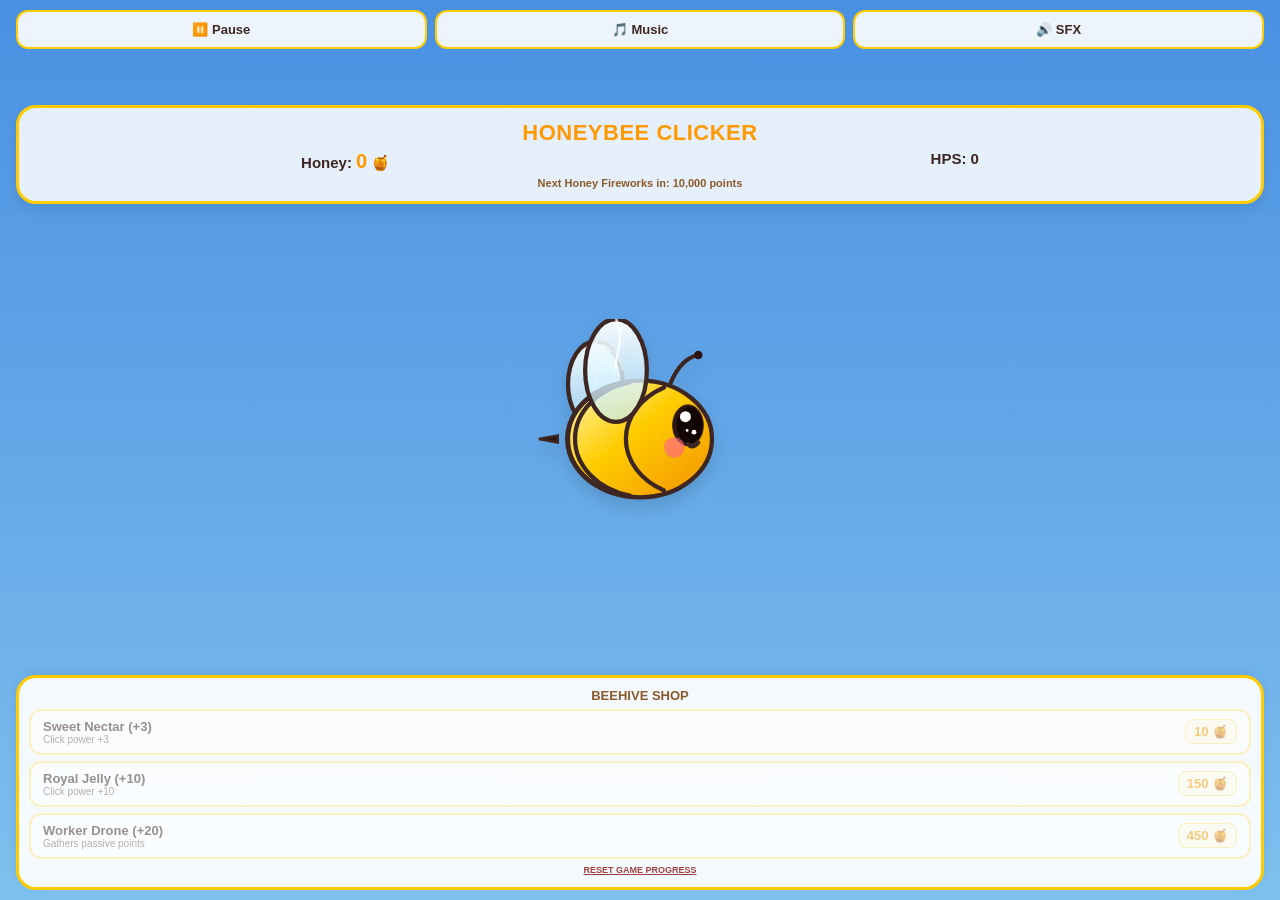
<file: index.html>
<!DOCTYPE html>
<html lang="en">
<head>
    <meta charset="UTF-8">
    <meta name="viewport" content="width=device-width, initial-scale=1.0, maximum-scale=1.0, user-scalable=no, viewport-fit=cover">
    <title>Honeybee Clicker</title>
    <link rel="stylesheet" href="style.css">
    <!-- PWA Web App Meta Hooks -->
    <link rel="manifest" href="manifest.json">
    <meta name="apple-mobile-web-app-capable" content="yes">
    <meta name="apple-mobile-web-app-status-bar-style" content="black-translucent">
</head>
<body>
    <div id="game-container">
        <!-- Compact Mobile Top Header Control Panel -->
        <div id="mobile-header">
            <button id="toggle-pause" class="control-btn">⏸️ Pause</button>
            <button id="toggle-music" class="control-btn">🎵 Music</button>
            <button id="toggle-sfx" class="control-btn">🔊 SFX</button>
        </div>

        <!-- Sky Backdrop & Clouds -->
        <div class="sky" id="sky-canvas">
            <div class="cloud cloud-1"></div>
            <div class="cloud cloud-2"></div>
            <div class="cloud cloud-3"></div>
            <div class="cloud cloud-4"></div>
        </div>

        <!-- Adaptive Mobile Dashboard -->
        <div id="dashboard">
            <h1 class="main-title">HONEYBEE CLICKER</h1>
            <div class="stat-row">
                <div class="stat-box">
                    <span class="stat-label">Honey:</span>
                    <span id="honey-count">0</span> 🍯
                </div>
                <div class="stat-box">
                    <span class="stat-label">HPS:</span>
                    <span id="hps-count">0</span>
                </div>
            </div>
            <div id="milestone-counter">Next Honey Fireworks in: 10,000 points</div>
            <div id="save-notification">Progress Saved!</div>
        </div>

        <!-- Native Touch-Responsive Active Bee Container -->
        <div id="bee-wrapper">
            <div id="bee-button" role="button" aria-label="Click the Bee">
                <svg viewBox="0 0 140 140" class="bee-svg">
                    <defs>
                        <linearGradient id="beeGold" x1="0%" y1="0%" x2="100%" y2="100%">
                            <stop offset="0%" stop-color="#fffbbd" />
                            <stop offset="45%" stop-color="#ffcc00" />
                            <stop offset="100%" stop-color="#f29100" />
                        </linearGradient>
                        <linearGradient id="wingGrad" x1="0%" y1="0%" x2="0%" y2="100%">
                            <stop offset="0%" stop-color="rgba(255, 255, 255, 0.96)" />
                            <stop offset="100%" stop-color="rgba(195, 238, 255, 0.65)" />
                        </linearGradient>
                    </defs>
                    <g class="wing wing-back">
                        <ellipse cx="44" cy="38" rx="16" ry="25" fill="url(#wingGrad)" stroke="#3e2723" stroke-width="2.5" />
                        <path d="M 44 13 Q 47 24 44 38" stroke="rgba(255,255,255,0.7)" stroke-width="1.5" fill="none" />
                    </g>
                    <polygon points="22,72 11,70 22,68" fill="#2d1710" stroke="#3e2723" stroke-width="1.5" />
                    <ellipse cx="70" cy="70" rx="42" ry="34" fill="url(#beeGold)" stroke="#3e2723" stroke-width="2.5" />
                    <path d="M 44 43 A 42 34 0 0 0 44 97" fill="none" stroke="#3e2723" stroke-width="2.5" stroke-linecap="round" />
                    <path d="M 64 37 A 42 34 0 0 0 64 103" fill="none" stroke="#3e2723" stroke-width="2.5" stroke-linecap="round" />
                    <path d="M 84 40 A 42 34 0 0 0 84 100" fill="none" stroke="#3e2723" stroke-width="2.5" stroke-linecap="round" />
                    <ellipse cx="98" cy="62" rx="9" ry="12" fill="#2b1611" stroke="#3e2723" stroke-width="0.5" />
                    <ellipse cx="99" cy="62" rx="7.5" ry="10.5" fill="#120603" />
                    <circle cx="96.5" cy="57" r="3.2" fill="#ffffff" />
                    <circle cx="101.5" cy="66" r="1.4" fill="#ffffff" />
                    <circle cx="97.5" cy="65" r="0.8" fill="#ffffff" />
                    <circle cx="90" cy="75" r="6" fill="#ff6688" opacity="0.65" />
                    <path d="M 98 73 Q 101 76 104 72" fill="none" stroke="#3e2723" stroke-width="2.5" stroke-linecap="round" />
                    <path d="M 88 37 Q 94 23 104 21" fill="none" stroke="#3e2723" stroke-width="2.5" stroke-linecap="round" />
                    <circle cx="104" cy="21" r="2.5" fill="#2b1611" />
                    <g class="wing wing-front">
                        <ellipse cx="56" cy="30" rx="18" ry="30" fill="url(#wingGrad)" stroke="#3e2723" stroke-width="2.5" />
                        <path d="M 56 0 C 62 12 54 24 56 30" stroke="rgba(255,255,255,0.75)" stroke-width="1.5" fill="none" />
                        <path d="M 48 15 Q 58 19 60 30" stroke="rgba(255,255,255,0.4)" stroke-width="1.2" fill="none" />
                    </g>
                </svg>
            </div>
        </div>

        <!-- Thumb-Optimized Vertical Mobile Store Layout -->
        <div id="shop-container">
            <h2>BEEHIVE SHOP</h2>
            <div class="shop-grid">
                <button id="buy-click-power" class="shop-item">
                    <div class="item-info">
                        <span class="item-title">Sweet Nectar (+3)</span>
                        <span class="item-desc">Click power +3</span>
                    </div>
                    <div class="item-cost"><span id="click-power-cost">10</span> 🍯</div>
                </button>

                <button id="buy-royal-jelly" class="shop-item">
                    <div class="item-info">
                        <span class="item-title">Royal Jelly (+10)</span>
                        <span class="item-desc">Click power +10</span>
                    </div>
                    <div class="item-cost"><span id="royal-jelly-cost">150</span> 🍯</div>
                </button>

                <button id="buy-drone" class="shop-item">
                    <div class="item-info">
                        <span class="item-title">Worker Drone (+20)</span>
                        <span class="item-desc">Gathers passive points</span>
                    </div>
                    <div class="item-cost"><span id="drone-cost">450</span> 🍯</div>
                </button>
            </div>
            <button id="clear-save-btn">RESET GAME PROGRESS</button>
        </div>
    </div>
    <script src="script.js"></script>
</body>
</html>
</file>
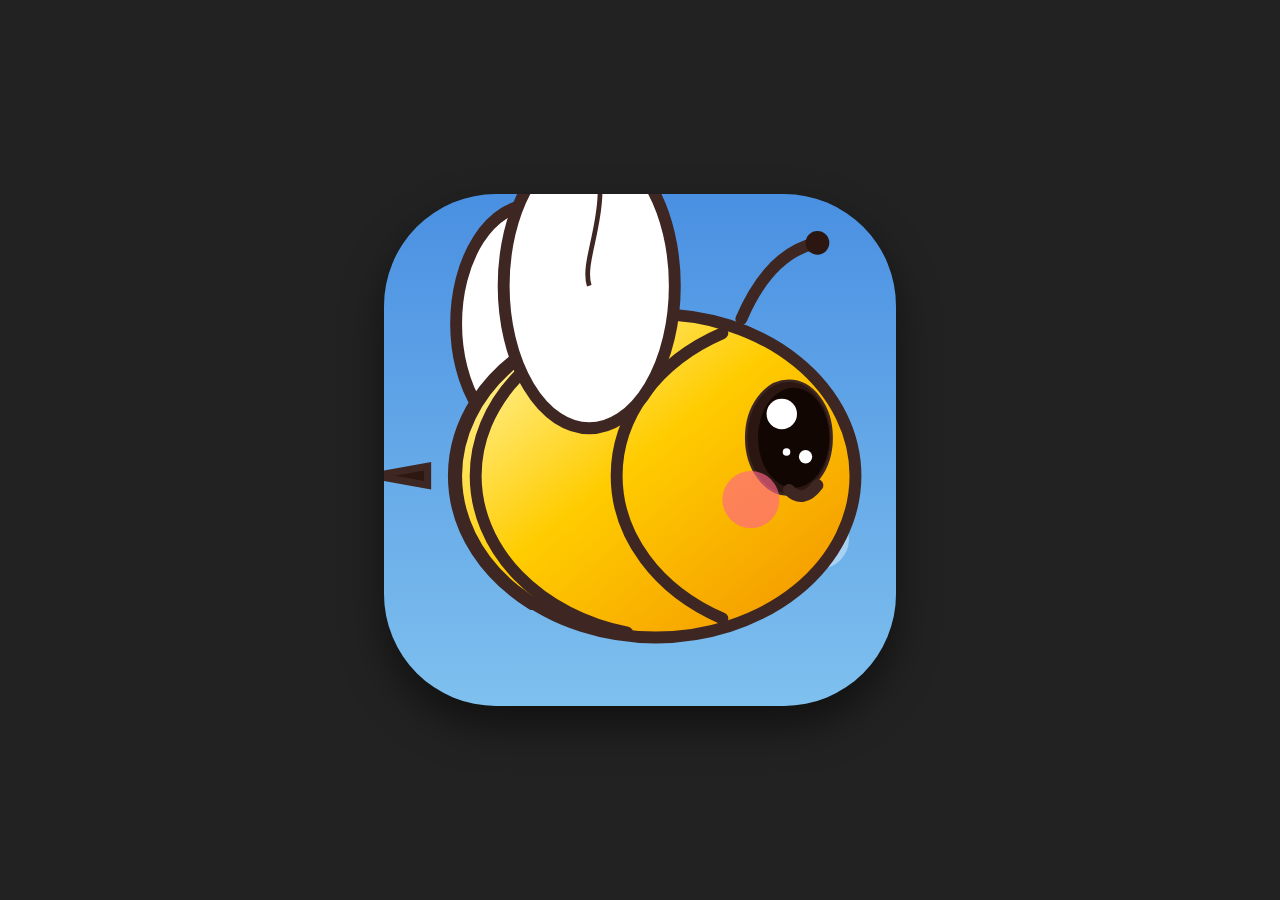
<file: icon.html>
<!DOCTYPE html>
<html lang="en">
<head>
    <meta charset="UTF-8">
    <title>Honeybee Clicker App Icon</title>
    <style>
        body {
            background-color: #222;
            display: flex;
            justify-content: center;
            align-items: center;
            height: 100vh;
            margin: 0;
        }
        /* Квадратный контейнер иконки 512х512 с закруглением краев, как на iPhone */
        .app-icon {
            width: 512px;
            height: 512px;
            border-radius: 112px;
            background: linear-gradient(to bottom, #4a90e2 0%, #7ec0ee 100%);
            position: relative;
            overflow: hidden;
            box-shadow: 0 20px 40px rgba(0,0,0,0.5);
        }
        /* Встроенный SVG-код вашей оригинальной пчелки, увеличенный под размеры иконки */
        .bee-svg-container {
            width: 130%;
            height: 130%;
            position: absolute;
            top: -10%;
            left: -12%;
        }
        /* Задний фон с плоскими облачками */
        .deco-cloud {
            position: absolute;
            background: rgba(255, 255, 255, 0.4);
            border-radius: 50%;
        }
        .c1 { width: 90px; height: 90px; top: 290px; left: 355px; }
        .c2 { width: 70px; height: 70px; top: 310px; left: 330px; }
        .c3 { width: 60px; height: 60px; top: 315px; left: 405px; }
    </style>
</head>
<body>

    <div class="app-icon">
        <!-- Облачка на фоне -->
        <div class="deco-cloud c1"></div>
        <div class="deco-cloud c2"></div>
        <div class="deco-cloud c3"></div>

        <!-- Наша любимая пчелка со всеми правильными полосками и обводкой 2.5 -->
        <div class="bee-svg-container">
            <svg viewBox="0 0 140 140" width="100%" height="100%">
                <!-- Заднее крыло -->
                <g>
                    <ellipse cx="44" cy="38" rx="16" ry="25" fill="#ffffff" stroke="#3e2723" stroke-width="2.5" />
                    <path d="M 44 13 Q 47 24 44 38" stroke="#3e2723" stroke-width="1" fill="none" />
                </g>
                
                <!-- Жало -->
                <polygon points="22,72 11,70 22,68" fill="#2d1710" stroke="#3e2723" stroke-width="1.5" />
                
                <!-- Вытянутое тело -->
                <ellipse cx="70" cy="70" rx="42" ry="34" fill="url(#bodyGold)" stroke="#3e2723" stroke-width="2.5" />
                
                <!-- Три оригинальные полоски -->
                <path d="M 44 43 A 42 34 0 0 0 44 97" fill="none" stroke="#3e2723" stroke-width="2.5" stroke-linecap="round" />
                <path d="M 64 37 A 42 34 0 0 0 64 103" fill="none" stroke="#3e2723" stroke-width="2.5" stroke-linecap="round" />
                <path d="M 84 40 A 42 34 0 0 0 84 100" fill="none" stroke="#3e2723" stroke-width="2.5" stroke-linecap="round" />
                
                <!-- Аниме-глаз -->
                <ellipse cx="98" cy="62" rx="9" ry="12" fill="#2b1611" stroke="#3e2723" stroke-width="0.5" />
                <ellipse cx="99" cy="62" rx="7.5" ry="10.5" fill="#120603" />
                <circle cx="96.5" cy="57" r="3.2" fill="#ffffff" />
                <circle cx="101.5" cy="66" r="1.4" fill="#ffffff" />
                <circle cx="97.5" cy="65" r="0.8" fill="#ffffff" />
                
                <!-- Щечки -->
                <circle cx="90" cy="75" r="6" fill="#ff6688" opacity="0.65" />
                
                <!-- Улыбка -->
                <path d="M 98 73 Q 101 76 104 72" fill="none" stroke="#3e2723" stroke-width="2.5" stroke-linecap="round" />
                
                <!-- Усики -->
                <path d="M 88 37 Q 94 23 104 21" fill="none" stroke="#3e2723" stroke-width="2.5" stroke-linecap="round" />
                <circle cx="104" cy="21" r="2.5" fill="#2b1611" />
                
                <!-- Переднее крыло -->
                <g>
                    <ellipse cx="56" cy="30" rx="18" ry="30" fill="#ffffff" stroke="#3e2723" stroke-width="2.5" />
                    <path d="M 56 0 C 62 12 54 24 56 30" stroke="#3e2723" stroke-width="1" fill="none" />
                </g>

                <defs>
                    <linearGradient id="bodyGold" x1="0%" y1="0%" x2="100%" y2="100%">
                        <stop offset="0%" stop-color="#fffbbd" />
                        <stop offset="45%" stop-color="#ffcc00" />
                        <stop offset="100%" stop-color="#f29100" />
                    </linearGradient>
                </defs>
            </svg>
        </div>
    </div>

</body>
</html>
</file>
<file: style.css>
/* Mobile-First Layout Reset */
* {
    box-sizing: border-box;
    margin: 0;
    padding: 0;
    user-select: none;
    -webkit-user-select: none;
    touch-action: manipulation; /* Removes 300ms mobile browser tap delays */
}

body {
    font-family: -apple-system, BlinkMacSystemFont, 'Segoe UI', Roboto, Helvetica, Arial, sans-serif;
    background: #7ec0ee;
    overflow: hidden;
    color: #3e2723;
    position: fixed; /* Prevents bouncing and rubber-banding on iOS Safari scrolling */
    width: 100vw;
    height: 100vh;
}

#game-container {
    display: flex;
    flex-direction: column;
    align-items: center;
    justify-content: space-between;
    width: 100%;
    height: 100%;
    padding: calc(10px + env(safe-area-inset-top)) 16px calc(10px + env(safe-area-inset-bottom)) 16px;
    z-index: 1;
}

/* Compact Mobile Header Panel */
#mobile-header {
    width: 100%;
    display: flex;
    justify-content: space-between;
    gap: 8px;
    z-index: 100;
}

.control-btn {
    flex: 1;
    background: rgba(255, 255, 255, 0.9);
    border: 2px solid #ffcc00;
    border-radius: 12px;
    padding: 10px 4px;
    font-size: 13px;
    font-weight: bold;
    cursor: pointer;
    color: #3e2723;
    text-align: center;
}

.control-btn.paused-state { background: #ff4d4d; border-color: #cc0000; color: white; }
.control-btn.muted { background: #e0e0e0; border-color: #9e9e9e; color: #757575; }

/* Sky Backdrop Elements */
.sky {
    position: absolute;
    top: 0; left: 0; width: 100%; height: 100%;
    background: linear-gradient(to bottom, #4a90e2 0%, #7ec0ee 100%);
    overflow: hidden; z-index: -1;
}
.sky.paused .cloud { animation-play-state: paused !important; }

.cloud { position: absolute; background: rgba(255, 255, 255, 0.85); border-radius: 100px; filter: blur(3px); }
.cloud::before, .cloud::after { content: ''; position: absolute; background: rgba(255, 255, 255, 0.85); border-radius: 50%; }

.cloud-1 { width: 120px; height: 40px; top: 10%; left: -150px; animation: drift 20s linear infinite; }
.cloud-1::before { width: 50px; height: 50px; top: -25px; left: 20px; }
.cloud-2 { width: 150px; height: 50px; top: 25%; left: -200px; animation: drift 30s linear infinite; opacity: 0.7; }
.cloud-3 { width: 110px; height: 35px; top: 45%; left: -150px; animation: drift 18s linear infinite; opacity: 0.8; }
.cloud-4 { width: 130px; height: 40px; top: 60%; left: -180px; animation: drift 26s linear infinite; opacity: 0.6; }

@keyframes drift { 0% { transform: translateX(0); } 100% { transform: translateX(calc(100vw + 250px)); } }

/* Mobile Dashboard Layout */
#dashboard {
    width: 100%;
    background: rgba(255, 255, 255, 0.85);
    padding: 12px 16px;
    border-radius: 20px;
    border: 3px solid #ffcc00;
    box-shadow: 0 6px 12px rgba(0,0,0,0.08);
    text-align: center;
}
#dashboard.milestone-glow { border-color: #ff9900; background: rgba(255, 240, 180, 0.95); box-shadow: 0 0 20px #ffcc00; }

.main-title { font-size: 22px; font-weight: 900; color: #ff9900; margin-bottom: 4px; letter-spacing: 0.5px; }
.stat-row { display: flex; justify-content: space-around; gap: 8px; margin: 4px 0; }
.stat-box { font-size: 15px; font-weight: bold; }
#honey-count { font-size: 20px; color: #ff9900; }
#milestone-counter { font-size: 11px; font-weight: bold; color: #8b5a2b; }
#save-notification { font-size: 11px; font-weight: bold; color: #2e7d32; display: none; }
#save-notification.show { display: block; }

/* Perfectly Centered Interactive Mobile Bee Area */
#bee-wrapper {
    flex-grow: 1;
    display: flex;
    align-items: center;
    justify-content: center;
    width: 100%;
    max-height: 40vh;
}

#bee-button {
    width: 240px;
    height: 240px;
    display: flex;
    align-items: center;
    justify-content: center;
    animation: hoverAnimation 3.5s ease-in-out infinite;
    transition: transform 0.05s ease-out; /* Super snappy return speed */
    cursor: pointer;
}

/* NEW: Dynamic Touch-Active JavaScript Class hook logic */
#bee-button.active-squish {
    transform: scale(0.85) !important; /* Visual confirmation on click */
}

.bee-svg { width: 100%; height: 100%; filter: drop-shadow(0px 8px 8px rgba(0,0,0,0.12)); }
.wing-front { transform-origin: 56px 30px; animation: flap 0.13s ease-in-out infinite alternate; }
.wing-back { transform-origin: 44px 38px; animation: flap-back 0.13s ease-in-out infinite alternate; }

@keyframes hoverAnimation { 0%, 100% { transform: translateY(0); } 50% { transform: translateY(-10px); } }
@keyframes flap { 0% { transform: rotate(0deg); } 100% { transform: rotate(-22deg) scaleY(0.9); } }
@keyframes flap-back { 0% { transform: rotate(10deg); } 100% { transform: rotate(-10deg); } }

/* Floating Numbers & Weather Particles */
.floating-number {
    position: absolute; font-size: 34px; font-weight: 900; color: #ff9900;
    text-shadow: -2px -2px 0 #fff, 2px -2px 0 #fff, -2px 2px 0 #fff, 2px 2px 0 #fff;
    pointer-events: none; animation: floatUp 0.7s ease-out forwards; z-index: 50;
}
@keyframes floatUp { 0% { opacity: 1; transform: translate(-50%, -50%) scale(0.7); } 100% { opacity: 0; transform: translate(-50%, -100px) scale(1.1); } }

.giant-honey-jar { position: absolute; width: 45px; height: 50px; background: #e68a00; border: 2.5px solid #3e2723; border-radius: 12px; pointer-events: none; z-index: 45; }
.giant-honey-jar::before { content: ''; position: absolute; top: 12px; left: 3px; right: 3px; bottom: 3px; background: #ffcc00; border-radius: 4px; }
.giant-honey-jar.rain-drop { animation: rainFallDown 10s linear forwards; }
.giant-honey-jar.burst-particle { animation: burstJar 3s cubic-bezier(0.1, 0.8, 0.2, 1) forwards; }

@keyframes burstJar { 0% { transform: translate(-50%, -50%) scale(0.3); opacity: 1; } 100% { transform: translate(-50%, -50%) translate(var(--x), var(--y)) rotate(var(--r)) scale(0.9); opacity: 0; } }
@keyframes rainFallDown { 0% { transform: translateY(-80px) rotate(0deg); opacity: 1; } 100% { transform: translateY(calc(100vh + 80px)) translateX(var(--x-drift)) rotate(var(--r-spin)); opacity: 0; } }

.honey-splatter { position: absolute; background: #ffaa00; border-radius: 50%; pointer-events: none; z-index: 40; animation: fadeSplatter 10s ease-out forwards; }
@keyframes fadeSplatter { 0% { transform: translate(-50%, -50%) scale(0); opacity: 0; } 5% { transform: translate(-50%, -50%) scale(1); opacity: 0.8; } 100% { transform: translate(-50%, -50%) scale(0.6); opacity: 0; } }

/* Mobile-Optimized Bottom Shop Deck */
#shop-container {
    width: 100%;
    background: rgba(255, 255, 255, 0.92);
    border-radius: 20px;
    padding: 10px;
    border: 3px solid #ffcc00;
    box-shadow: 0 -4px 12px rgba(0,0,0,0.06);
}
#shop-container h2 { font-size: 13px; font-weight: 900; text-align: center; color: #8b5a2b; margin-bottom: 6px; }
.shop-grid { display: flex; flex-direction: column; gap: 6px; }

.shop-item {
    display: flex;
    justify-content: space-between;
    align-items: center;
    background: #fff;
    border: 2px solid #ffe680;
    border-radius: 12px;
    padding: 8px 12px;
    cursor: pointer;
}
.shop-item:disabled { opacity: 0.5; cursor: not-allowed; }
.item-info { display: flex; flex-direction: column; text-align: left; }
.item-title { font-weight: bold; font-size: 13px; color: #3e2723; }
.item-desc { font-size: 10px; color: #7a615d; }
.item-cost { font-weight: bold; font-size: 13px; color: #ff9900; background: #fffbe6; padding: 4px 8px; border-radius: 8px; border: 1px solid #ffe680; }

#clear-save-btn { width: 100%; background: none; border: none; color: #a04040; font-size: 9px; font-weight: bold; margin-top: 6px; text-decoration: underline; }
</file>
